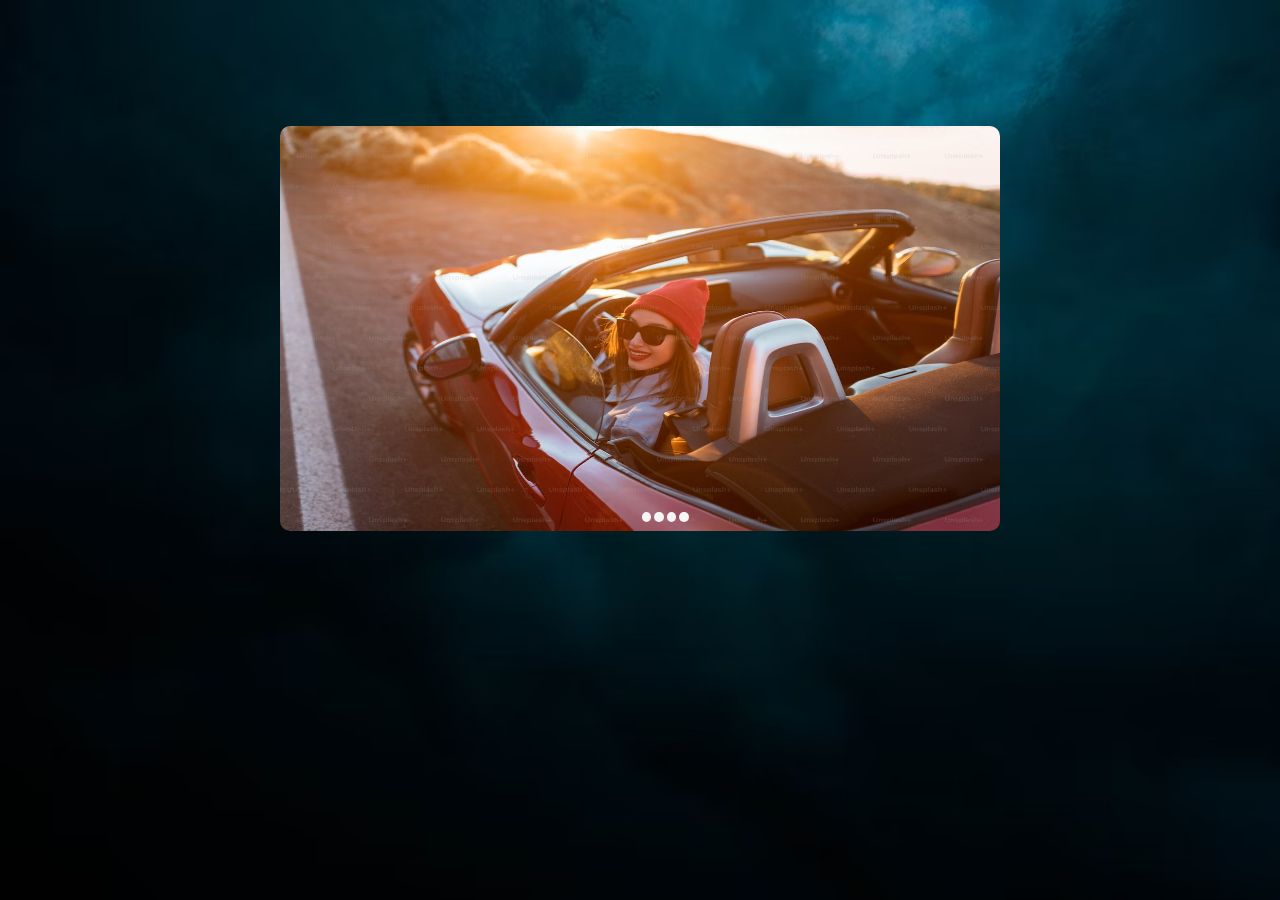
<file: 2 Image Slider/index.html>
<!DOCTYPE html>
<html lang="en">

<head>
    <meta charset="UTF-8">
    <meta name="viewport" content="width=device-width, initial-scale=1.0">
    <title>Image Slider</title>
    <link rel="stylesheet" href="./assests/style.css">
</head>

<body>
    <section class="hero">
        <div class="main-div">
            <div class="first">
                <img src="./assests/images/pic-1.avif" alt="car" id="pic-1">
                <img src="./assests/images/pic-2.avif" alt="car" id="pic-2">
                <img src="./assests/images/pic-3.avif" alt="car" id="pic-3">
                <img src="./assests/images/pic-4.avif" alt="car" id="pic-4">
            </div>
            <div class="second">
                <a href="#pic-1"></a>
                <a href="#pic-2"></a>
                <a href="#pic-3"></a>
                <a href="#pic-4"></a>
            </div>
        </div>
    </section>
</body>

</html>
</file>
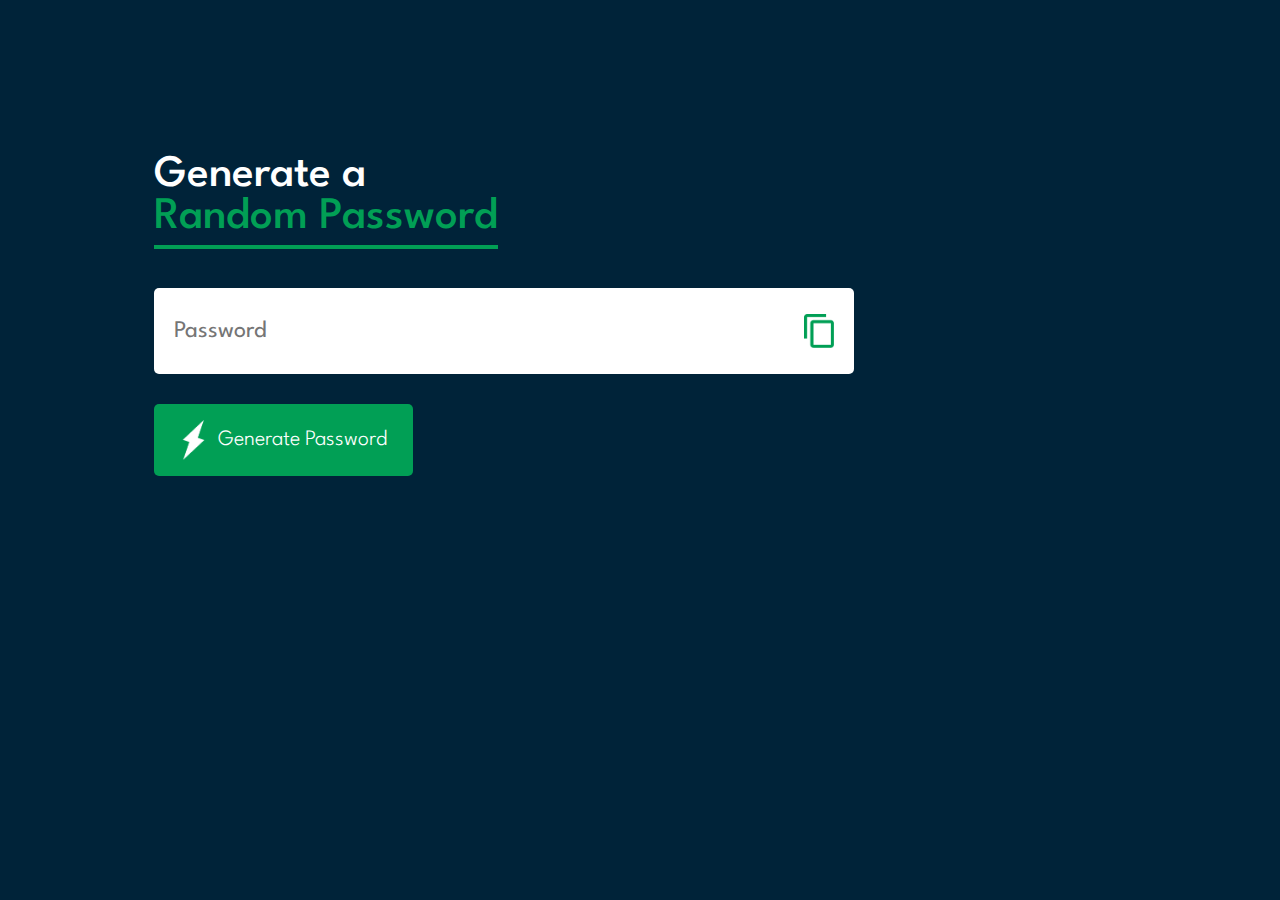
<file: 3 Random Password Generator/index.html>
<!DOCTYPE html>
<html lang="en">

<head>
    <meta charset="UTF-8">
    <meta name="viewport" content="width=device-width, initial-scale=1.0">
    <title>Random Password Generator</title>
    <link rel="stylesheet" href="./assests/style.css">
</head>

<body>
    <div class="container">
        <h1>Generate a <br><span> Random Password</span></h1>
        <div class="display">
            <input type="text" id="password" placeholder="Password">
            <img src="./assests/images/copy.png" alt="copy" onclick="copyPassword()">
        </div>
        <button onclick="createPassword()"> <img src="./assests/images/generate.png" >Generate Password</button>
    </div>

    <script src="./assests/app.js"></script>
</body>

</html>
</file>
<file: 2 Image Slider/assests/style.css>
body{
background-image: url(./images/background);
background-size: cover;
}
.hero{
    padding: 2em;
}
.main-div{
    position: relative;
    margin: auto;
    max-width: 45rem;
    border-radius: 10px;
}
.first{
    margin-top: 12%;
    aspect-ratio: 16/9;
    display: flex;
    overflow-x: hidden;
    scroll-snap-type: x mandatory;
    scroll-behavior: smooth;
}
img{
    flex: 1 0 100%;
    scroll-snap-align: start;
    border-radius: 10px;
}
.second{
    display: flex;
    justify-content: space-between;
    width: 50px;
    height: 20px;
    position: absolute;
    left: 50%;
    bottom: 1px;
}
.second a{
    width: 40px;
    height: 10px;
    border-radius: 50%;
    background-color: whitesmoke;
    margin: 1.5px;
}
</file>
<file: 3 Random Password Generator/assests/style.css>
@import url("https://fonts.googleapis.com/css2?family=League+Spartan:wght@300&display=swap");

* {
    margin: 0;
    padding: 0;
    box-sizing: border-box;
    font-family: 'League Spartan', sans-serif;
}
body{
    background-color:#002339 ;
    color: #fff;
}
.container{
    margin: 12%;
    width: 90%;
    max-width: 700px;
}
.display{
    width: 100%;
    margin-top: 50px;
    margin-bottom: 30px;
    background: #fff;
    color: #333;
    display: flex;
    align-items: center;
    justify-content: space-between;
    padding: 26px 20px;
    border-radius: 5px;
}
.container h1{
    font-weight: 500;
    font-size: 45px;
}
.container h1 span{
   color: #019f55;
   border-bottom: 4px solid #019f55;
   padding-bottom: 7px;
}
.display img{
    width: 30px;
    cursor: pointer;
}
.display input{
    border: 0;
    outline: 0;
    font-size: 24px;
}
.container button img{
    width: 28px;
    margin-right: 10px;
}
.container button{
    border: 0;
    outline: 0;
    background: #019f55;
    color: #fff;
    font-size: 22px;
    font-weight: 300;
    display: flex;
    align-items: center;
    justify-content: center;
    padding: 16px 26px;
    border-radius: 5px;
    cursor: pointer;
}
</file>
